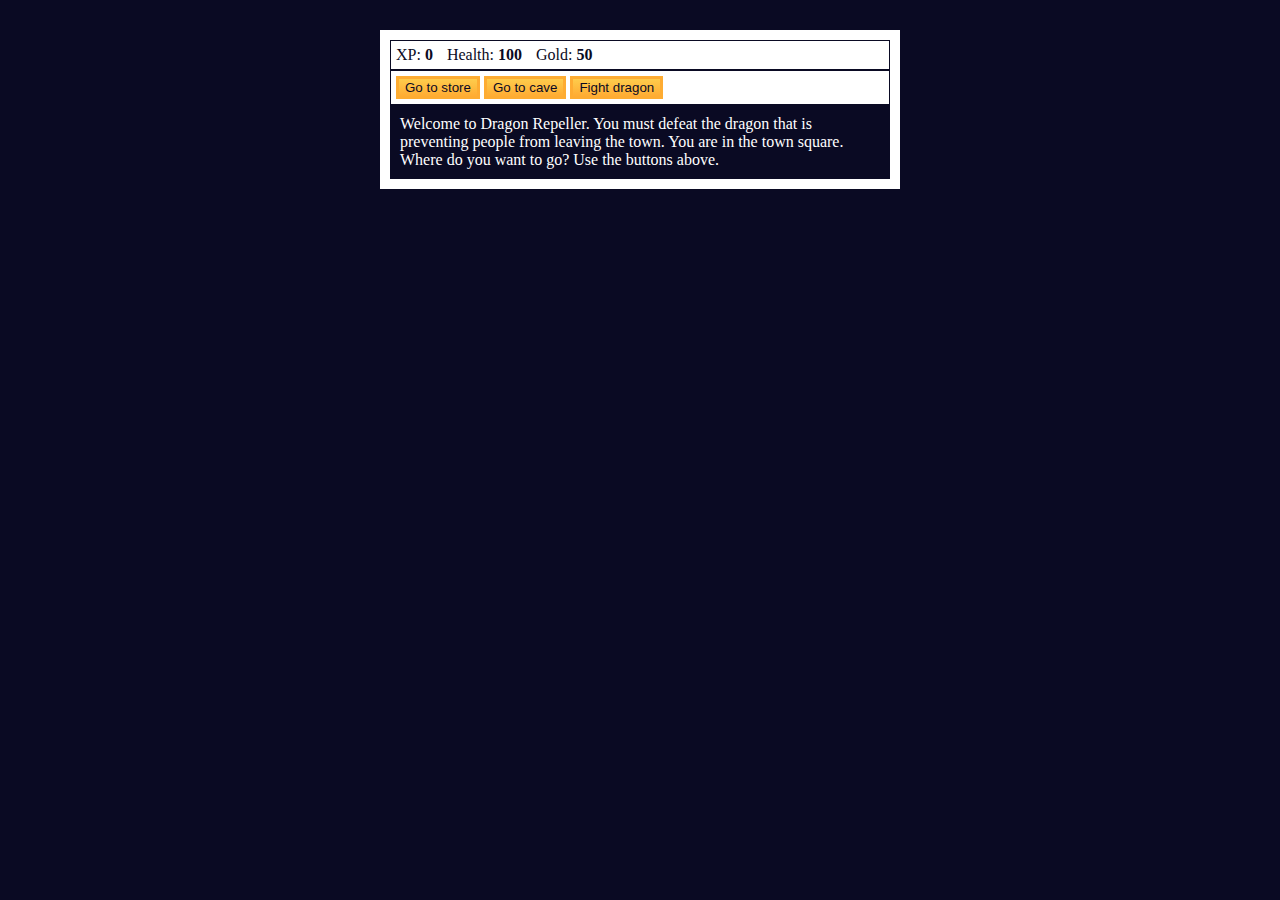
<file: 01 JavaScript by Building a Role Play Game/index.html>
<!DOCTYPE html>
<html lang="en">

<head>
    <meta charset="utf-8">
    <link rel="stylesheet" href="./styles.css">
    <title>RPG - Dragon Repeller</title>
</head>

<body>
    <div id="game">
        <div id="stats">
            <span class="stat">XP: <strong><span id="xpText">0</span></strong></span>
            <span class="stat">Health: <strong><span id="healthText">100</span></strong></span>
            <span class="stat">Gold: <strong><span id="goldText">50</span></strong></span>
        </div>
        <div id="controls">
            <button id="button1">Go to store</button>
            <button id="button2">Go to cave</button>
            <button id="button3">Fight dragon</button>
        </div>
        <div id="monsterStats">
            <span class="stat">Monster Name: <strong><span id="monsterName"></span></strong></span>
            <span class="stat">Health: <strong><span id="monsterHealth"></span></strong></span>
        </div>
        <div id="text">
            Welcome to Dragon Repeller. You must defeat the dragon that is preventing people from leaving the town. You
            are in the town square. Where do you want to go? Use the buttons above.
        </div>
    </div>
    <script src="./script.js"></script>
</body>

</html>
</file>
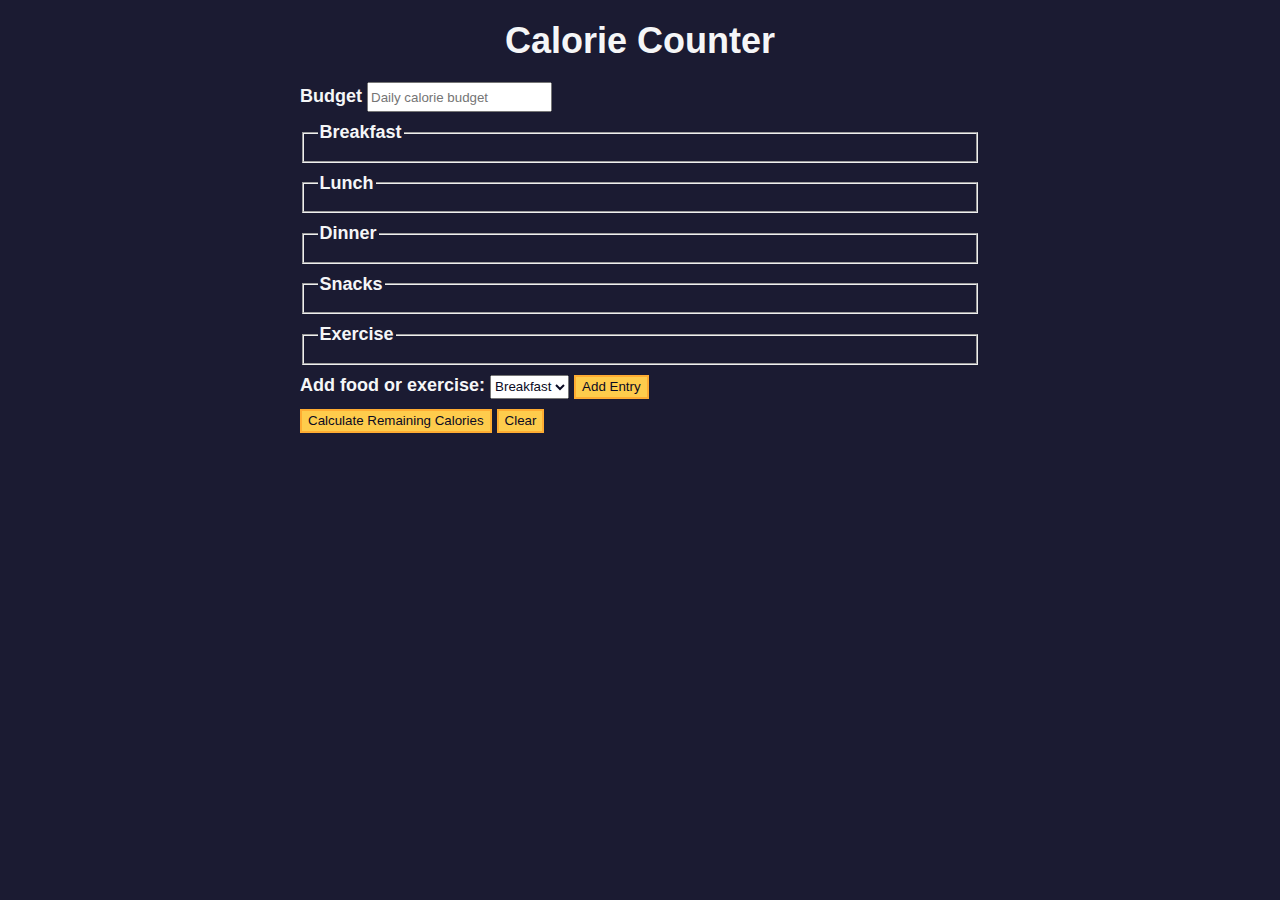
<file: 02 Form Validation by Buildig a Calorie Counter/index.html>
<!DOCTYPE html>
<html lang="en">
  <head>
    <meta charset="utf-8" />
    <meta name="viewport" content="width=device-width, initial-scale=1.0" />
    <link rel="stylesheet" href="styles.css" />
    <title>Calorie Counter</title>
  </head>
  <body>
    <main>
      <h1>Calorie Counter</h1>
      <div class="container">
        <form id="calorie-counter">
          <label for="budget">Budget</label>
          <input
            type="number"
            min="0"
            id="budget"
            placeholder="Daily calorie budget"
            required
          />
          <fieldset id="breakfast">
            <legend>Breakfast</legend>
            <div class="input-container"></div>
          </fieldset>
          <fieldset id="lunch">
            <legend>Lunch</legend>
            <div class="input-container"></div>
          </fieldset>
          <fieldset id="dinner">
            <legend>Dinner</legend>
            <div class="input-container"></div>
          </fieldset>
          <fieldset id="snacks">
            <legend>Snacks</legend>
            <div class="input-container"></div>
          </fieldset>
          <fieldset id="exercise">
            <legend>Exercise</legend>
            <div class="input-container"></div>
          </fieldset>
          <div class="controls">
            <span>
              <label for="entry-dropdown">Add food or exercise:</label>
              <select id="entry-dropdown" name="options">
                <option value="breakfast" selected>Breakfast</option>
                <option value="lunch">Lunch</option>
                <option value="dinner">Dinner</option>
                <option value="snacks">Snacks</option>
                <option value="exercise">Exercise</option>
              </select>
              <button type="button" id="add-entry">Add Entry</button>
            </span>
          </div>
          <div>
            <button type="submit">
              Calculate Remaining Calories
            </button>
            <button type="button" id="clear">Clear</button>
          </div>
        </form>
        <div id="output" class="output hide"></div>
      </div>
    </main>
    <script src="./script.js"></script>
  </body>
</html>
</file>
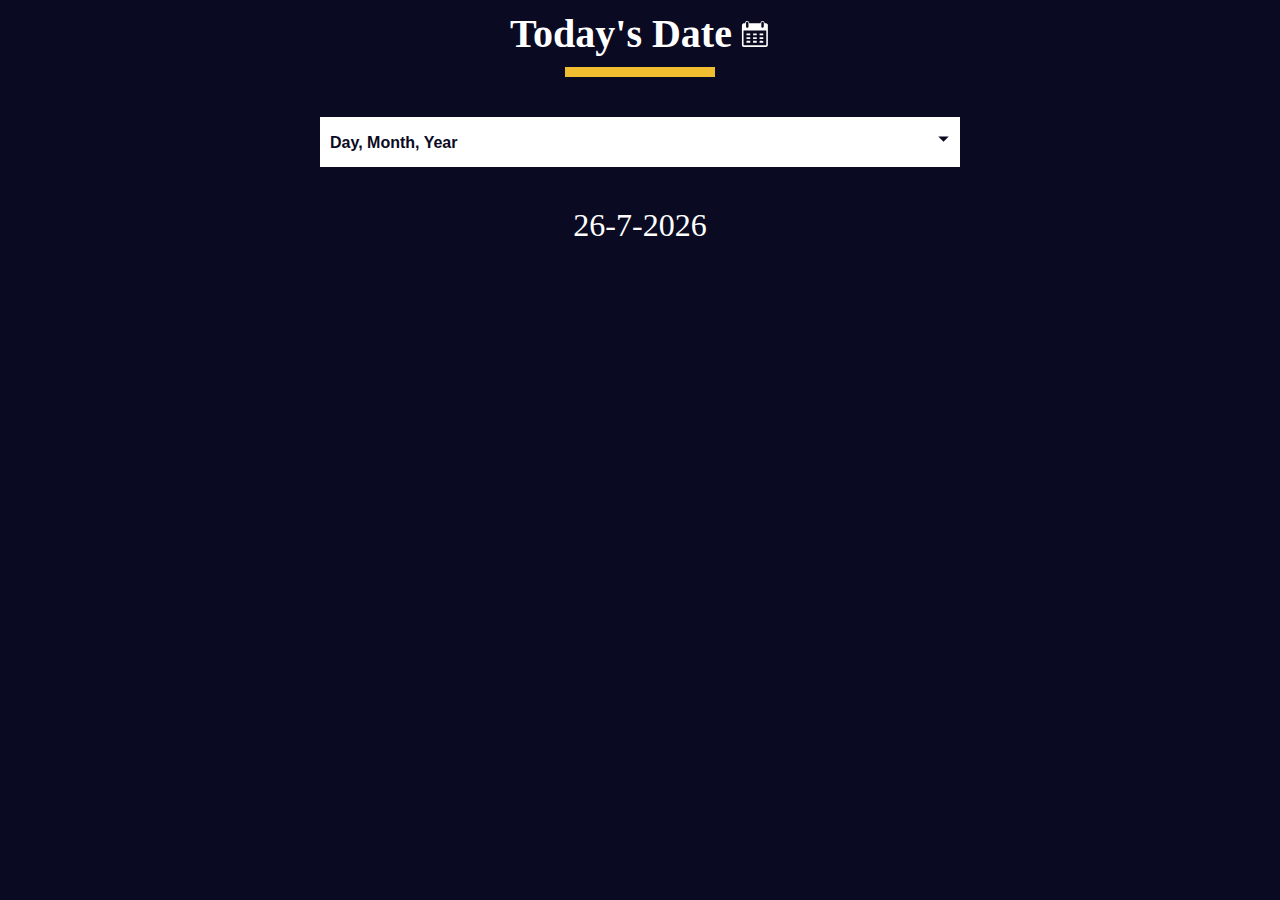
<file: 04 Date Object By Building a Date Formater/index.html>
<!DOCTYPE html>
<html lang="en">

<head>
    <meta charset="UTF-8" />
    <meta http-equiv="X-UA-Compatible" content="IE=edge" />
    <meta name="viewport" content="width=device-width, initial-scale=1.0" />
    <title>Learn the Date Object by Building a Date Formatter</title>
    <link rel="stylesheet" href="./styles.css" />
</head>

<body>
    <main>
        <div class="title-container">
            <h1 class="title">Today's Date</h1>

            <svg class="date-svg" xmlns="http://www.w3.org/2000/svg" version="1.0" width="512.000000pt"
                height="512.000000pt" viewBox="0 0 512.000000 512.000000" preserveAspectRatio="xMidYMid meet">
                <g transform="translate(0.000000,512.000000) scale(0.100000,-0.100000)" fill="#fff" stroke="none">
                    <path
                        d="M1145 4777 c-71 -24 -120 -54 -164 -102 -59 -64 -83 -124 -89 -216 l-4 -77 -147 -3 c-142 -4 -149 -5 -213 -37 -81 -40 -149 -111 -177 -188 -21 -54 -21 -64 -21 -1789 0 -1725 0 -1735 21 -1789 28 -77 96 -148 177 -188 l67 -33 1950 0 1950 0 67 33 c74 36 133 96 170 170 l23 47 0 1760 0 1760 -23 47 c-37 74 -96 134 -169 170 -63 31 -71 32 -213 36 l-148 4 -4 77 c-8 133 -82 242 -200 297 -54 25 -75 29 -148 29 -94 -1 -151 -20 -220 -75 -75 -59 -130 -181 -130 -287 l0 -43 -954 0 -954 0 -7 74 c-12 137 -89 251 -201 303 -66 30 -179 39 -239 20z m209 -164 c23 -16 52 -49 66 -73 l25 -45 0 -365 0 -365 -28 -47 c-30 -52 -88 -92 -149 -103 -54 -10 -137 17 -175 57 -65 69 -64 60 -61 471 l3 373 27 41 c17 26 45 50 80 68 71 35 151 31 212 -12z m2594 11 c41 -20 59 -37 82 -78 l30 -51 0 -360 c0 -329 -2 -364 -19 -401 -36 -79 -137 -133 -222 -119 -57 10 -125 58 -151 107 -23 42 -23 50 -26 388 -3 377 -1 403 51 465 62 76 162 95 255 49z m537 -2717 l0 -1239 -24 -19 c-23 -19 -67 -19 -1916 -19 -1849 0 -1893 0 -1916 19 l-24 19 -3 1241 -2 1241 1942 -2 1943 -3 0 -1238z" />
                    <path d="M1112 2493 l3 -158 318 -3 317 -2 0 160 0 160 -320 0 -321 0 3 -157z" />
                    <path d="M2230 2490 l0 -160 315 0 315 0 0 160 0 160 -315 0 -315 0 0 -160z" />
                    <path d="M3342 2493 l3 -158 310 0 310 0 3 158 3 157 -316 0 -316 0 3 -157z" />
                    <path d="M1110 1855 l0 -155 320 0 320 0 0 155 0 155 -320 0 -320 0 0 -155z" />
                    <path d="M2230 1855 l0 -155 315 0 315 0 0 155 0 155 -315 0 -315 0 0 -155z" />
                    <path d="M3340 1855 l0 -155 315 0 315 0 0 155 0 155 -315 0 -315 0 0 -155z" />
                    <path
                        d="M1117 1383 c-4 -3 -7 -78 -7 -165 l0 -158 320 0 320 0 0 165 0 165 -313 0 c-173 0 -317 -3 -320 -7z" />
                    <path d="M2230 1225 l0 -165 315 0 315 0 0 165 0 165 -315 0 -315 0 0 -165z" />
                    <path
                        d="M3347 1383 c-4 -3 -7 -78 -7 -165 l0 -158 315 0 315 0 -2 163 -3 162 -306 3 c-168 1 -308 -1 -312 -5z" />
                </g>
            </svg>
        </div>
        <div class="divider"></div>

        <div class="dropdown-container">
            <select name="date-options" id="date-options">
                <option value="dd-mm-yyyy">Day, Month, Year</option>
                <option value="yyyy-mm-dd">Year, Month, Day</option>
                <option value="mm-dd-yyyy-h-mm">
                    Month, Day, Year, Hours, Minutes
                </option>
            </select>
            <div class="select-icon">
                <svg class="icon" xmlns="http://www.w3.org/2000/svg" width="25" height="35" viewBox="0 0 24 24">
                    <rect x="0" fill="none" width="24" height="24" />

                    <g>
                        <path d="M7 10l5 5 5-5" />
                    </g>
                </svg>
            </div>
        </div>

        <p id="current-date"></p>
    </main>

    <script src="./script.js"></script>
</body>

</html>
</file>
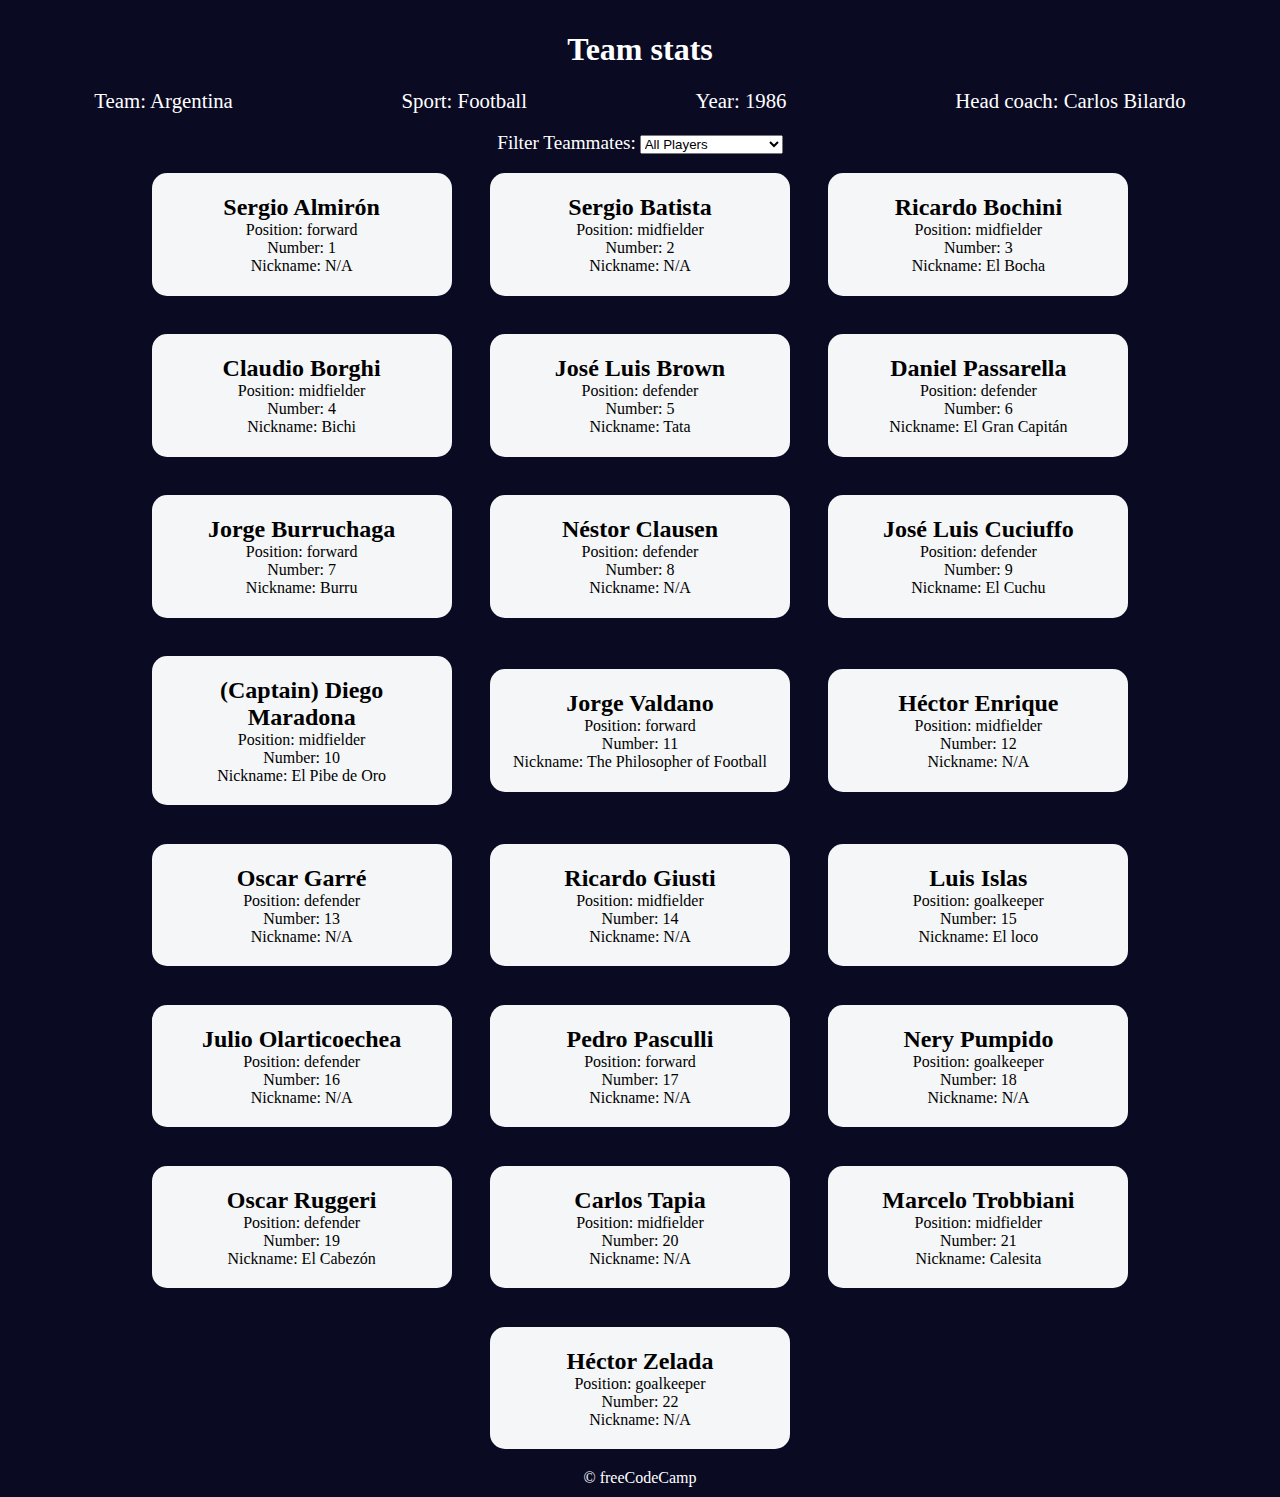
<file: 06 Modern JavaScript Methods by Building Football Team Cards/index.html>
<!DOCTYPE html>
<html lang="en">

<head>
    <meta charset="UTF-8" />
    <meta http-equiv="X-UA-Compatible" content="IE=edge" />
    <meta name="viewport" content="width=device-width, initial-scale=1.0" />
    <title>
        Learn Modern JavaScript methods by building football team cards
    </title>
    <link rel="stylesheet" href="styles.css" />
</head>

<body>
    <h1 class="title">Team stats</h1>
    <main>
        <div class="team-stats">
            <p>Team: <span id="team"></span></p>
            <p>Sport: <span id="sport"></span></p>
            <p>Year: <span id="year"></span></p>
            <p>Head coach: <span id="head-coach"></span></p>
        </div>
        <label class="options-label" for="players">Filter Teammates:</label>
        <select name="players" id="players">
            <option value="all">All Players</option>
            <option value="nickname">Nicknames</option>
            <option value="forward">Position Forward</option>
            <option value="midfielder">Position Midfielder</option>
            <option value="defender">Position Defender</option>
            <option value="goalkeeper">Position Goalkeeper</option>
        </select>
        <div class="cards" id="player-cards">
            <div class="player-card">
                <h2>Sergio Almirón</h2>
                <p>Position: forward</p>
                <p>Number: 1</p>
                <p>Nickname: N/A</p>
            </div>
            <div class="player-card">
                <h2>Sergio Batista</h2>
                <p>Position: midfielder</p>
                <p>Number: 2</p>
                <p>Nickname: N/A</p>
            </div>
            <div class="player-card">
                <h2>Ricardo Bochini</h2>
                <p>Position: midfielder</p>
                <p>Number: 3</p>
                <p>Nickname: El Bocha</p>
            </div>
            <div class="player-card">
                <h2>Claudio Borghi</h2>
                <p>Position: midfielder</p>
                <p>Number: 4</p>
                <p>Nickname: Bichi</p>
            </div>
            <div class="player-card">
                <h2>José Luis Brown</h2>
                <p>Position: defender</p>
                <p>Number: 5</p>
                <p>Nickname: Tata</p>
            </div>
            <div class="player-card">
                <h2>Daniel Passarella</h2>
                <p>Position: defender</p>
                <p>Number: 6</p>
                <p>Nickname: El Gran Capitán</p>
            </div>
            <div class="player-card">
                <h2>Jorge Burruchaga</h2>
                <p>Position: forward</p>
                <p>Number: 7</p>
                <p>Nickname: Burru</p>
            </div>
            <div class="player-card">
                <h2>Néstor Clausen</h2>
                <p>Position: defender</p>
                <p>Number: 8</p>
                <p>Nickname: N/A</p>
            </div>
            <div class="player-card">
                <h2>José Luis Cuciuffo</h2>
                <p>Position: defender</p>
                <p>Number: 9</p>
                <p>Nickname: El Cuchu</p>
            </div>
            <div class="player-card">
                <h2>(Captain) Diego Maradona</h2>
                <p>Position: midfielder</p>
                <p>Number: 10</p>
                <p>Nickname: El Pibe de Oro</p>
            </div>
            <div class="player-card">
                <h2>Jorge Valdano</h2>
                <p>Position: forward</p>
                <p>Number: 11</p>
                <p>Nickname: The Philosopher of Football</p>
            </div>
            <div class="player-card">
                <h2>Héctor Enrique</h2>
                <p>Position: midfielder</p>
                <p>Number: 12</p>
                <p>Nickname: N/A</p>
            </div>
            <div class="player-card">
                <h2>Oscar Garré</h2>
                <p>Position: defender</p>
                <p>Number: 13</p>
                <p>Nickname: N/A</p>
            </div>
            <div class="player-card">
                <h2>Ricardo Giusti</h2>
                <p>Position: midfielder</p>
                <p>Number: 14</p>
                <p>Nickname: N/A</p>
            </div>
            <div class="player-card">
                <h2>Luis Islas</h2>
                <p>Position: goalkeeper</p>
                <p>Number: 15</p>
                <p>Nickname: El loco</p>
            </div>
            <div class="player-card">
                <h2>Julio Olarticoechea</h2>
                <p>Position: defender</p>
                <p>Number: 16</p>
                <p>Nickname: N/A</p>
            </div>
            <div class="player-card">
                <h2>Pedro Pasculli</h2>
                <p>Position: forward</p>
                <p>Number: 17</p>
                <p>Nickname: N/A</p>
            </div>
            <div class="player-card">
                <h2>Nery Pumpido</h2>
                <p>Position: goalkeeper</p>
                <p>Number: 18</p>
                <p>Nickname: N/A</p>
            </div>
            <div class="player-card">
                <h2>Oscar Ruggeri</h2>
                <p>Position: defender</p>
                <p>Number: 19</p>
                <p>Nickname: El Cabezón</p>
            </div>
            <div class="player-card">
                <h2>Carlos Tapia</h2>
                <p>Position: midfielder</p>
                <p>Number: 20</p>
                <p>Nickname: N/A</p>
            </div>
            <div class="player-card">
                <h2>Marcelo Trobbiani</h2>
                <p>Position: midfielder</p>
                <p>Number: 21</p>
                <p>Nickname: Calesita</p>
            </div>
            <div class="player-card">
                <h2>Héctor Zelada</h2>
                <p>Position: goalkeeper</p>
                <p>Number: 22</p>
                <p>Nickname: N/A</p>
            </div>
        </div>
    </main>
    <footer>&copy; freeCodeCamp</footer>
    <script src="./script.js"></script>
</body>

</html>
</file>
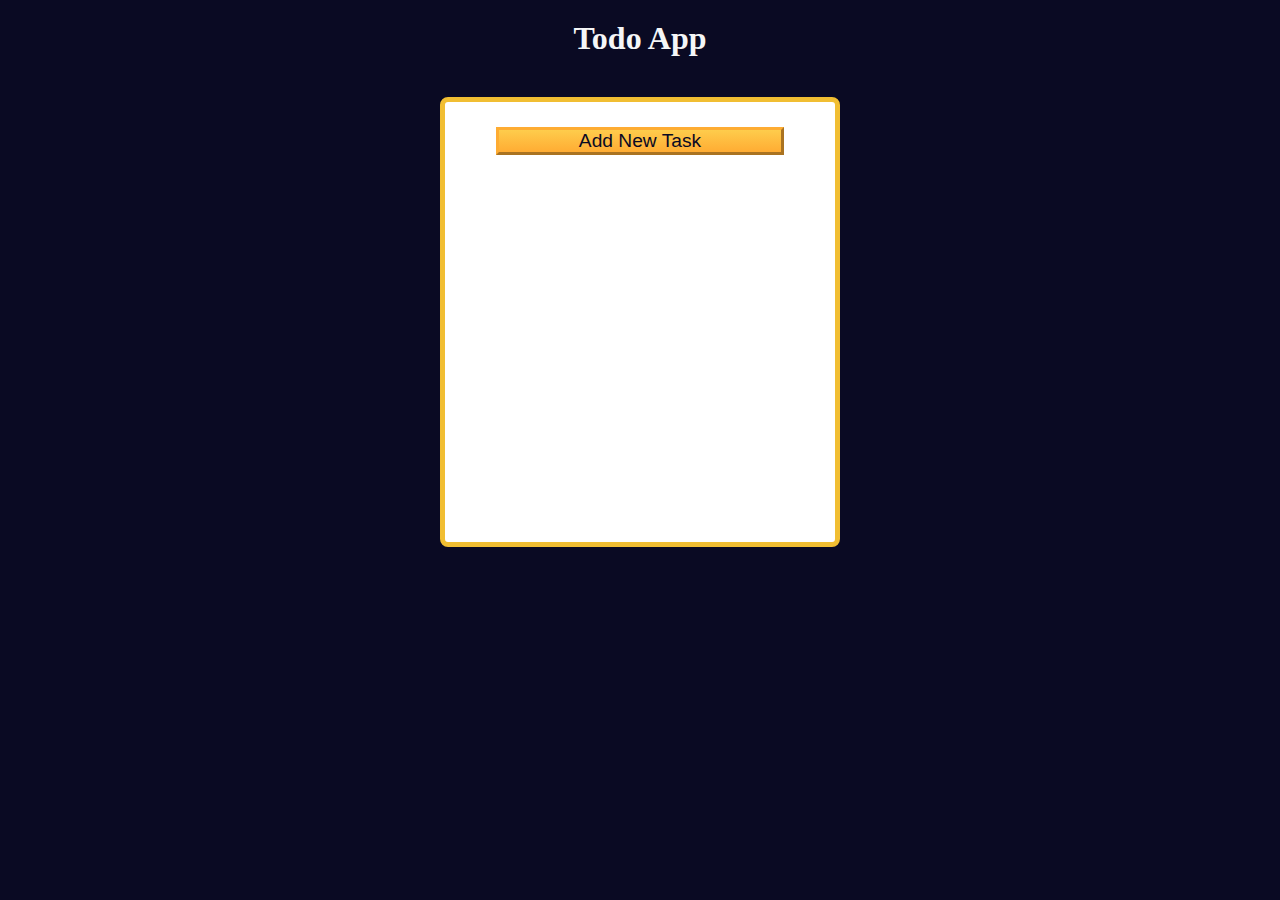
<file: 07 Local Storage by Building a Todo App/index.html>
<!DOCTYPE html>
<html lang="en">

<head>
    <meta charset="UTF-8" />
    <meta http-equiv="X-UA-Compatible" content="IE=edge" />
    <meta name="viewport" content="width=device-width, initial-scale=1.0" />
    <title>Learn localStorage by Building a Todo App</title>
    <link rel="stylesheet" href="styles.css" />
</head>

<body>
    <main>
        <h1>Todo App</h1>
        <div class="todo-app">
            <button id="open-task-form-btn" class="btn large-btn">
                Add New Task
            </button>
            <form class="task-form hidden" id="task-form">
                <div class="task-form-header">
                    <button id="close-task-form-btn" class="close-task-form-btn" type="button" aria-label="close">
                        <svg class="close-icon" xmlns="http://www.w3.org/2000/svg" viewBox="0 0 48 48" width="48px"
                            height="48px">
                            <path fill="#F44336" d="M21.5 4.5H26.501V43.5H21.5z" transform="rotate(45.001 24 24)" />
                            <path fill="#F44336" d="M21.5 4.5H26.5V43.501H21.5z" transform="rotate(135.008 24 24)" />
                        </svg>
                    </button>
                </div>
                <div class="task-form-body">
                    <label class="task-form-label" for="title-input">Title</label>
                    <input required type="text" class="form-control" id="title-input" value="" />
                    <label class="task-form-label" for="date-input">Date</label>
                    <input type="date" class="form-control" id="date-input" value="" />
                    <label class="task-form-label" for="description-input">Description</label>
                    <textarea class="form-control" id="description-input" cols="30" rows="5"></textarea>
                </div>
                <div class="task-form-footer">
                    <button id="add-or-update-task-btn" class="btn large-btn" type="submit">
                        Add Task
                    </button>
                </div>
            </form>
            <dialog id="confirm-close-dialog">
                <form method="dialog">
                    <p class="discard-message-text">Discard unsaved changes?</p>
                    <div class="confirm-close-dialog-btn-container">
                        <button id="cancel-btn" class="btn">
                            Cancel
                        </button>
                        <button id="discard-btn" class="btn">
                            Discard
                        </button>
                    </div>
                </form>
            </dialog>
            <div id="tasks-container"></div>
        </div>
    </main>
    <script src="script.js"></script>
</body>

</html>
</file>
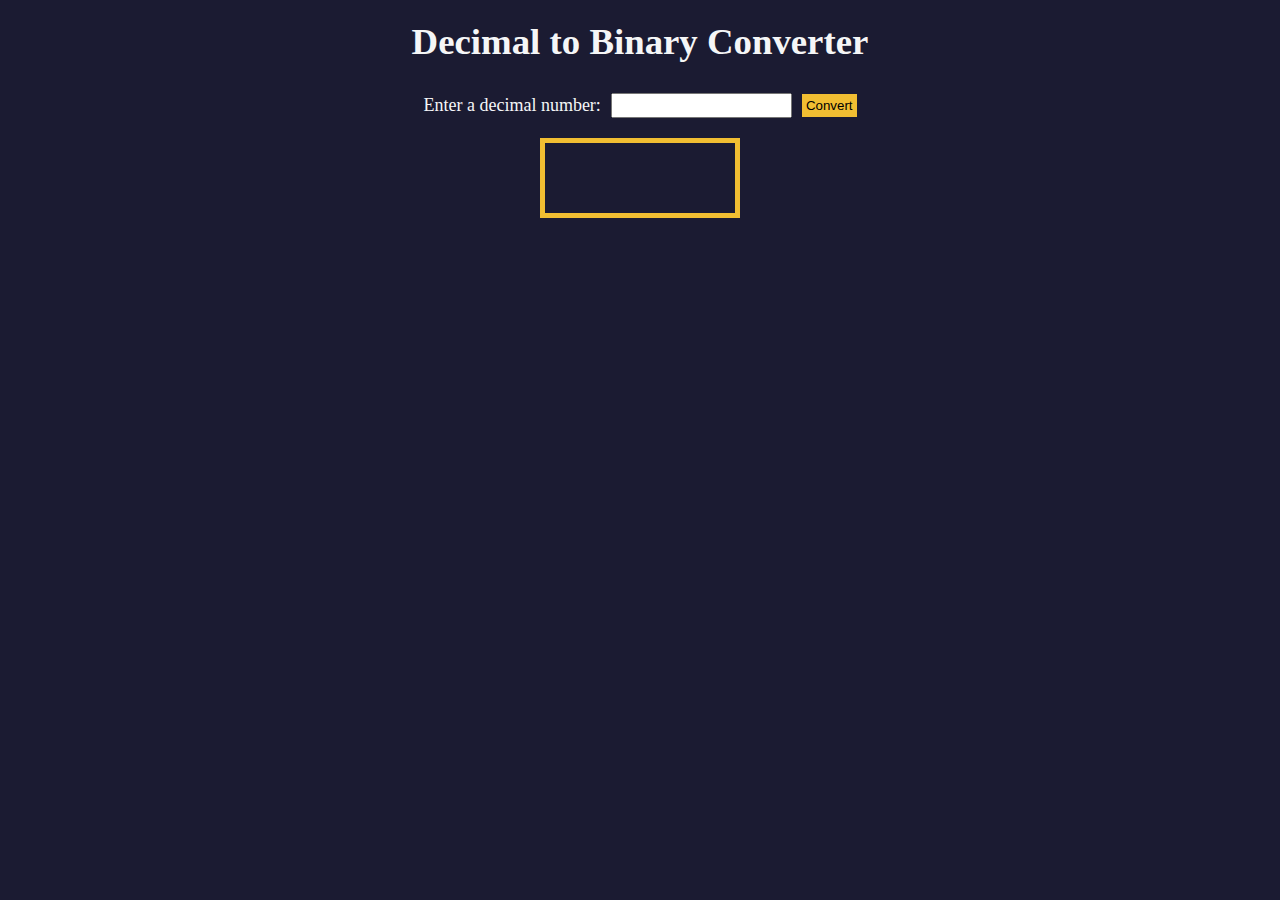
<file: 08 Recursion by Building a Decimal to Binary Convertor/index.html>
<!DOCTYPE html>
<html lang="en">
  <head>
    <meta charset="UTF-8" />
    <meta http-equiv="X-UA-Compatible" content="IE=edge" />
    <meta name="viewport" content="width=device-width, initial-scale=1.0" />
    <title>Decimal to Binary Converter</title>
    <link rel="stylesheet" href="styles.css" />
  </head>
  <body>
    <h1>Decimal to Binary Converter</h1>
    <div class="input-container">
      <label for="number-input">Enter a decimal number:</label>
      <input
        value=""
        type="number"
        name="decimal number input"
        id="number-input"
        class="number-input"
      />
      <button class="convert-btn" id="convert-btn">Convert</button>
    </div>
    <output id="result" for="number-input"></output>
    <div id="animation-container"></div>
    <script src="script.js"></script>
  </body>
</html>
</file>
<file: 01 JavaScript by Building a Role Play Game/styles.css>
body {
    background-color: #0a0a23;
}

#text {
    background-color: #0a0a23;
    color: #ffffff;
    padding: 10px;
}

#game {
    max-width: 500px;
    max-height: 400px;
    background-color: #ffffff;
    color: #ffffff;
    margin: 30px auto 0px;
    padding: 10px;
}

#controls,
#stats {
    border: 1px solid #0a0a23;
    padding: 5px;
    color: #0a0a23;
}

#monsterStats {
    display: none;
    border: 1px solid #0a0a23;
    padding: 5px;
    color: #ffffff;
    background-color: #c70d0d;
}

.stat {
    padding-right: 10px;
}

button {
    cursor: pointer;
    color: #0a0a23;
    background-color: #feac32;
    background-image: linear-gradient(#fecc4c, #ffac33);
    border: 3px solid #feac32;
}
</file>
<file: 02 Form Validation by Buildig a Calorie Counter/styles.css>
:root {
    --light-grey: #f5f6f7;
    --dark-blue: #0a0a23;
    --fcc-blue: #1b1b32;
    --light-yellow: #fecc4c;
    --dark-yellow: #feac32;
    --light-pink: #ffadad;
    --dark-red: #850000;
    --light-green: #acd157;
}

body {
    font-family: "Lato", Helvetica, Arial, sans-serif;
    font-size: 18px;
    background-color: var(--fcc-blue);
    color: var(--light-grey);
}

h1 {
    text-align: center;
}

.container {
    width: 90%;
    max-width: 680px;
}

h1,
.container,
.output {
    margin: 20px auto;
}

label,
legend {
    font-weight: bold;
}

.input-container {
    display: flex;
    flex-direction: column;
}

button {
    cursor: pointer;
    text-decoration: none;
    background-color: var(--light-yellow);
    border: 2px solid var(--dark-yellow);
}

button,
input,
select {
    min-height: 24px;
    color: var(--dark-blue);
}

fieldset,
label,
button,
input,
select {
    margin-bottom: 10px;
}

.output {
    border: 2px solid var(--light-grey);
    padding: 10px;
    text-align: center;
}

.hide {
    display: none;
}

.output span {
    font-weight: bold;
    font-size: 1.2em;
}

.surplus {
    color: var(--light-pink);
}

.deficit {
    color: var(--light-green);
}
</file>
<file: 04 Date Object By Building a Date Formater/styles.css>
*,
*::before,
*::after {
    margin: 0;
    padding: 0;
    box-sizing: border-box;
}

:root {
    --dark-grey: #0a0a23;
    --white: #ffffff;
    --yellow: #f1be32;
}

body {
    color: var(--white);
    background-color: var(--dark-grey);
}

.title-container {
    margin: 10px 0;
    display: flex;
    align-items: center;
    justify-content: center;
    gap: 8px;
}

.title {
    font-size: 2.5rem;
}

.date-svg {
    width: 30px;
    height: 30px;
}

.divider {
    margin: auto;
    width: 150px;
    height: 10px;
    background-color: var(--yellow);
}

.dropdown-container {
    width: 50%;
    margin: 40px auto;
    position: relative;
}

select {
    display: block;
    margin: 20px auto 0;
    width: 100%;
    height: 50px;
    font-size: 100%;
    font-weight: bold;
    cursor: pointer;
    background-color: var(--white);
    border: none;
    color: var(--dark-grey);
    appearance: none;
    padding: 10px;
    padding-right: 38px;
    -webkit-appearance: none;
    -moz-appearance: none;
    transition: color 0.3s ease, background-color 0.3s ease,
        border-bottom-color 0.3s ease;
}

.select-icon {
    position: absolute;
    top: 4px;
    right: 4px;
    width: 30px;
    height: 36px;
    pointer-events: none;
    padding-left: 5px;
    transition: background-color 0.3s ease, border-color 0.3s ease;
}

.select-icon svg.icon {
    transition: fill 0.3s ease;
    fill: var(--dark-grey);
}

#current-date {
    font-size: 2rem;
    text-align: center;
}

@media (max-width: 375px) {
    .title {
        font-size: 2rem;
    }

    .dropdown-container {
        width: 80%;
    }

    .date-svg {
        display: none;
    }
}
</file>
<file: 06 Modern JavaScript Methods by Building Football Team Cards/styles.css>
*,
*::before,
*::after {
    box-sizing: border-box;
    margin: 0;
    padding: 0;
}

:root {
    --dark-grey: #0a0a23;
    --light-grey: #f5f6f7;
    --white: #ffffff;
    --black: #000;
}

body {
    background-color: var(--dark-grey);
    text-align: center;
    padding: 10px;
}

.title,
.options-label,
.team-stats,
footer {
    color: var(--white);
}

.title {
    margin: 1.3rem 0;
}

.team-stats {
    display: flex;
    justify-content: space-around;
    flex-wrap: wrap;
    font-size: 1.3rem;
    margin: 1.2rem 0;
}

.options-label {
    font-size: 1.2rem;
}

.cards {
    display: flex;
    flex-wrap: wrap;
    justify-content: center;
    align-items: center;
}

.player-card {
    background-color: var(--light-grey);
    padding: 1.3rem;
    margin: 1.2rem;
    width: 300px;
    border-radius: 15px;
}

@media (max-width: 768px) {
    .team-stats {
        flex-direction: column;
    }
}
</file>
<file: 07 Local Storage by Building a Todo App/styles.css>
:root {
    --white: #fff;
    --light-grey: #f5f6f7;
    --dark-grey: #0a0a23;
    --yellow: #f1be32;
    --golden-yellow: #feac32;
}

*,
*::before,
*::after {
    margin: 0;
    padding: 0;
    box-sizing: border-box;
}

body {
    background-color: var(--dark-grey);
}

main {
    display: flex;
    flex-direction: column;
    justify-content: center;
    align-items: center;
}

h1 {
    color: var(--light-grey);
    margin: 20px 0 40px 0;
}

.todo-app {
    background-color: var(--white);
    width: 300px;
    height: 350px;
    border: 5px solid var(--yellow);
    border-radius: 8px;
    padding: 15px;
    position: relative;
    display: flex;
    flex-direction: column;
    gap: 10px;
}

.btn {
    cursor: pointer;
    width: 100px;
    margin: 10px;
    color: var(--dark-grey);
    background-color: var(--golden-yellow);
    background-image: linear-gradient(#fecc4c, #ffac33);
    border-color: var(--golden-yellow);
    border-width: 3px;
}

.btn:hover {
    background-image: linear-gradient(#ffcc4c, #f89808);
}

.large-btn {
    width: 80%;
    font-size: 1.2rem;
    align-self: center;
    justify-self: center;
}

.close-task-form-btn {
    background: none;
    border: none;
    cursor: pointer;
}

.close-icon {
    width: 20px;
    height: 20px;
}

.task-form {
    display: flex;
    position: absolute;
    top: 50%;
    left: 50%;
    transform: translate(-50%, -50%);
    background-color: var(--white);
    border-radius: 5px;
    padding: 15px;
    width: 300px;
    height: 350px;
    flex-direction: column;
    justify-content: space-between;
    overflow: auto;
}

.task-form-header {
    display: flex;
    justify-content: flex-end;
}

.task-form-body {
    display: flex;
    flex-direction: column;
    justify-content: space-around;
}

.task-form-footer {
    display: flex;
    justify-content: center;
}

.task-form-label,
#title-input,
#date-input,
#description-input {
    display: block;
}

.task-form-label {
    margin-bottom: 5px;
    font-size: 1.3rem;
    font-weight: bold;
}

#title-input,
#date-input,
#description-input {
    width: 100%;
    margin-bottom: 10px;
    padding: 2px;
}

#confirm-close-dialog {
    padding: 10px;
    margin: 10px auto;
    border-radius: 15px;
}

.confirm-close-dialog-btn-container {
    display: flex;
    justify-content: center;
    margin-top: 10px;
}

.discard-message-text {
    font-weight: bold;
    font-size: 1.5rem;
}

#tasks-container {
    height: 100%;
    overflow-y: auto;
}

.task {
    margin: 5px 0;
}

.hidden {
    display: none;
}

@media (min-width: 576px) {

    .todo-app,
    .task-form {
        width: 400px;
        height: 450px;
    }

    .task-form-label {
        font-size: 1.5rem;
    }

    #title-input,
    #date-input {
        height: 2rem;
    }

    #title-input,
    #date-input,
    #description-input {
        padding: 5px;
        margin-bottom: 20px;
    }
}
</file>
<file: 08 Recursion by Building a Decimal to Binary Convertor/styles.css>
*,
*::before,
*::after {
    box-sizing: border-box;
    margin: 0;
    padding: 0;
}

:root {
    --light-grey: #f5f6f7;
    --dark-blue: #1b1b32;
    --orange: #f1be32;
}

body {
    background-color: var(--dark-blue);
    font-family: "Times New Roman", Times, serif;
    font-size: 18px;
    color: var(--light-grey);
    padding: 0 15px;
    display: flex;
    flex-direction: column;
    align-items: center;
}

h1 {
    text-align: center;
    font-size: 2.3rem;
    margin: 20px 0;
}

.input-container {
    margin: 10px 0;
    display: flex;
    flex-direction: column;
    gap: 10px;
    justify-content: center;
    align-items: center;
}

.convert-btn {
    background-color: var(--orange);
    cursor: pointer;
    border: none;
    padding: 4px;
}

.number-input {
    height: 25px;
}

#result {
    margin: 10px 0;
    min-width: 200px;
    width: fit-content;
    min-height: 80px;
    word-break: break-word;
    padding: 15px;
    border: 5px solid var(--orange);
    font-size: 2rem;
    text-align: center;
}

#animation-container {
    margin: auto;
    max-width: 300px;
}

.animation-frame {
    margin: 250px auto 0;
    padding: 15px 10px;
    border: 5px solid var(--orange);
    font-size: 1.2rem;
    text-align: center;
}

@media screen and (min-width: 500px) {
    .input-container {
        flex-direction: row;
    }

    #result {
        max-width: 460px;
    }
}
</file>
